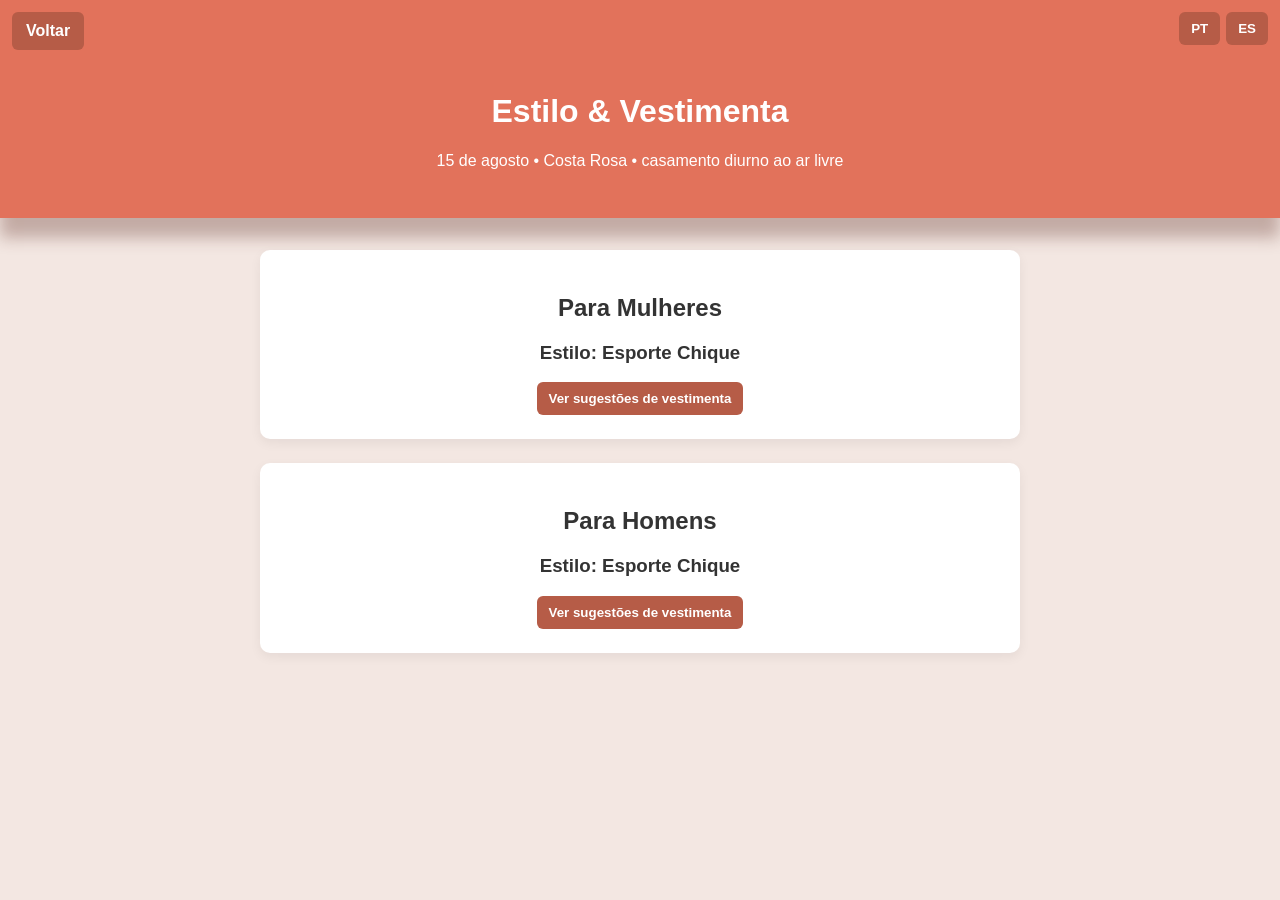
<file: vestimenta.html>
<!DOCTYPE html>
<html lang="pt-BR">
<head>
  <meta charset="UTF-8">
  <meta name="viewport" content="width=device-width, initial-scale=1.0">
  <title>Estilo & Vestimenta</title>
  <style>
    :root {
      --terracota: rgb(226, 114, 91);
      --terracota-escuro: #B65C47;
      --terracota-claro: #f3e7e2;
      --branco: #fff;
      --cinza: #333;
    }

    * { box-sizing: border-box; }

    body {
      margin: 0;
      font-family: 'Segoe UI', sans-serif;
      background-color: var(--terracota-claro);
      color: var(--cinza);
      text-align: center;
    }

    .botao-voltar {
      position: fixed;
      top: 12px;
      left: 12px;
      z-index: 20;
      border: 0;
      border-radius: 6px;
      padding: 10px 14px;
      background: var(--terracota-escuro);
      color: var(--branco);
      text-decoration: none;
      font-weight: bold;
    }

    .idiomas {
      position: fixed;
      top: 12px;
      right: 12px;
      z-index: 20;
      display: flex;
      gap: 6px;
    }

    .idiomas button,
    .toggle-btn {
      border: 0;
      border-radius: 6px;
      padding: 9px 12px;
      background: var(--terracota-escuro);
      color: var(--branco);
      cursor: pointer;
      font-weight: bold;
    }

    .lang-section { display: none; }
    .lang-section.active { display: block; }

    header {
      background: var(--terracota);
      color: var(--branco);
      padding: 4.5rem 1rem 2rem;
      box-shadow: 0 20px 15px 0 rgba(85,34,23,0.3);
    }

    main {
      width: min(92%, 760px);
      margin: 2rem auto;
    }

    section {
      background: var(--branco);
      margin: 1.5rem auto;
      padding: 1.5rem;
      border-radius: 10px;
      box-shadow: 0 4px 12px rgba(0,0,0,0.06);
    }

    .detalhes {
      display: none;
      margin-top: 1rem;
      text-align: left;
    }

    .detalhes.aberto { display: block; }

    .cores {
      display: flex;
      gap: 10px;
      justify-content: center;
      flex-wrap: wrap;
      margin: 1rem 0;
    }

    .cor-item { font-size: .82rem; }

    .cor {
      display: block;
      width: 42px;
      height: 42px;
      border-radius: 50%;
      border: 1px solid #ccc;
      margin: 0 auto 4px;
    }

    ul { text-align: left; }

    @media (max-width: 600px) {
      .botao-voltar,
      .idiomas { position: absolute; }

      header { padding-top: 5rem; }
    }
  </style>
</head>
<body>
  <a href="./" class="botao-voltar">Voltar</a>

  <div class="idiomas">
    <button type="button" onclick="switchLanguage('pt')">PT</button>
    <button type="button" onclick="switchLanguage('es')">ES</button>
  </div>

  <div id="pt" class="lang-section">
    <header>
      <h1>Estilo & Vestimenta</h1>
      <p>15 de agosto • Costa Rosa • casamento diurno ao ar livre</p>
    </header>

    <main>
      <section id="mulheres">
        <h2>Para Mulheres</h2>
        <h3>Estilo: Esporte Chique</h3>
        <button type="button" class="toggle-btn" onclick="toggleVestimenta()">Ver sugestões de vestimenta</button>

        <div id="vestimentaSugestao" class="detalhes">
          <p>Para a celebração durante o dia e ao ar livre, a orientação definida foi um visual elegante, leve e confortável.</p>

          <h3>Cores reservadas</h3>
          <div class="cores">
            <div class="cor-item"><span class="cor" style="background:#fff"></span>Branco</div>
            <div class="cor-item"><span class="cor" style="background:#f5f0e8"></span>Off-white</div>
            <div class="cor-item"><span class="cor" style="background:#1f3148"></span>Azul marinho</div>
            <div class="cor-item"><span class="cor" style="background:#6f8364"></span>Verde</div>
            <div class="cor-item"><span class="cor" style="background:#d1735f"></span>Terracota</div>
            <div class="cor-item"><span class="cor" style="background:#b99a7c"></span>Marrom claro</div>
          </div>

          <h3>❌ Evite Usar</h3>
          <ul>
            <li>As cores reservadas aos noivos, madrinhas e padrinhos.</li>
            <li>Cores muito fortes ou neon, como vermelho intenso, laranja vibrante e azul royal.</li>
            <li>Brilhos, pedrarias e tecidos metálicos em excesso.</li>
            <li>Vestidos muito curtos, decotes ou fendas exageradas.</li>
            <li>Roupas muito coladas.</li>
          </ul>
        </div>
      </section>

      <section id="homens">
        <h2>Para Homens</h2>
        <h3>Estilo: Esporte Chique</h3>
        <button type="button" class="toggle-btn" onclick="toggleVestimentaHomens()">Ver sugestões de vestimenta</button>

        <div id="vestimentaHomens" class="detalhes">
          <ul>
            <li>Camisa social com colete alfaiatado.</li>
            <li>Paletó casual com camisa social.</li>
            <li>Uma combinação simples e refinada com paletó.</li>
          </ul>
        </div>
      </section>
    </main>
  </div>

  <div id="es" class="lang-section">
    <header>
      <h1>Estilo y Vestimenta</h1>
      <p>15 de agosto • Costa Rosa • boda de día al aire libre</p>
    </header>

    <main>
      <section id="mujeresEs">
        <h2>Para Mujeres</h2>
        <h3>Estilo: Sport Chic</h3>
        <button type="button" class="toggle-btn" onclick="toggleVestimentaEs()">Ver sugerencias de vestimenta</button>

        <div id="vestimentaSugestaoEs" class="detalhes">
          <p>Para la celebración durante el día y al aire libre, la orientación es un estilo elegante, ligero y cómodo.</p>

          <h3>Colores reservados</h3>
          <div class="cores">
            <div class="cor-item"><span class="cor" style="background:#fff"></span>Blanco</div>
            <div class="cor-item"><span class="cor" style="background:#f5f0e8"></span>Off-white</div>
            <div class="cor-item"><span class="cor" style="background:#1f3148"></span>Azul marino</div>
            <div class="cor-item"><span class="cor" style="background:#6f8364"></span>Verde</div>
            <div class="cor-item"><span class="cor" style="background:#d1735f"></span>Terracota</div>
            <div class="cor-item"><span class="cor" style="background:#b99a7c"></span>Marrón claro</div>
          </div>

          <h3>❌ Evitar</h3>
          <ul>
            <li>Los colores reservados para los novios, madrinas y padrinos.</li>
            <li>Colores muy fuertes o neón, como rojo intenso, naranja vibrante y azul royal.</li>
            <li>Brillos, pedrería y tejidos metálicos en exceso.</li>
            <li>Vestidos demasiado cortos, escotes o aberturas exageradas.</li>
            <li>Ropa demasiado ajustada.</li>
          </ul>
        </div>
      </section>

      <section id="hombresEs">
        <h2>Para Hombres</h2>
        <h3>Estilo: Sport Chic</h3>
        <button type="button" class="toggle-btn" onclick="toggleVestimentaHomensEs()">Ver sugerencias de vestimenta</button>

        <div id="vestimentaHomensEs" class="detalhes">
          <ul>
            <li>Camisa social con chaleco de sastrería.</li>
            <li>Blazer casual con camisa social.</li>
            <li>Una combinación simple y refinada con blazer.</li>
          </ul>
        </div>
      </section>
    </main>
  </div>

  <script>
    function switchLanguage(lang) {
      document.querySelectorAll('.lang-section').forEach(section => section.classList.remove('active'));
      const target = document.getElementById(lang);
      if (target) target.classList.add('active');
    }

    function alternar(id) {
      const alvo = document.getElementById(id);
      if (alvo) alvo.classList.toggle('aberto');
    }

    function toggleVestimenta() { alternar('vestimentaSugestao'); }
    function toggleVestimentaHomens() { alternar('vestimentaHomens'); }
    function toggleVestimentaEs() { alternar('vestimentaSugestaoEs'); }
    function toggleVestimentaHomensEs() { alternar('vestimentaHomensEs'); }

    const idioma = (navigator.language || 'pt').toLowerCase();
    switchLanguage(idioma.startsWith('es') ? 'es' : 'pt');
  </script>
</body>
</html>
</file>
